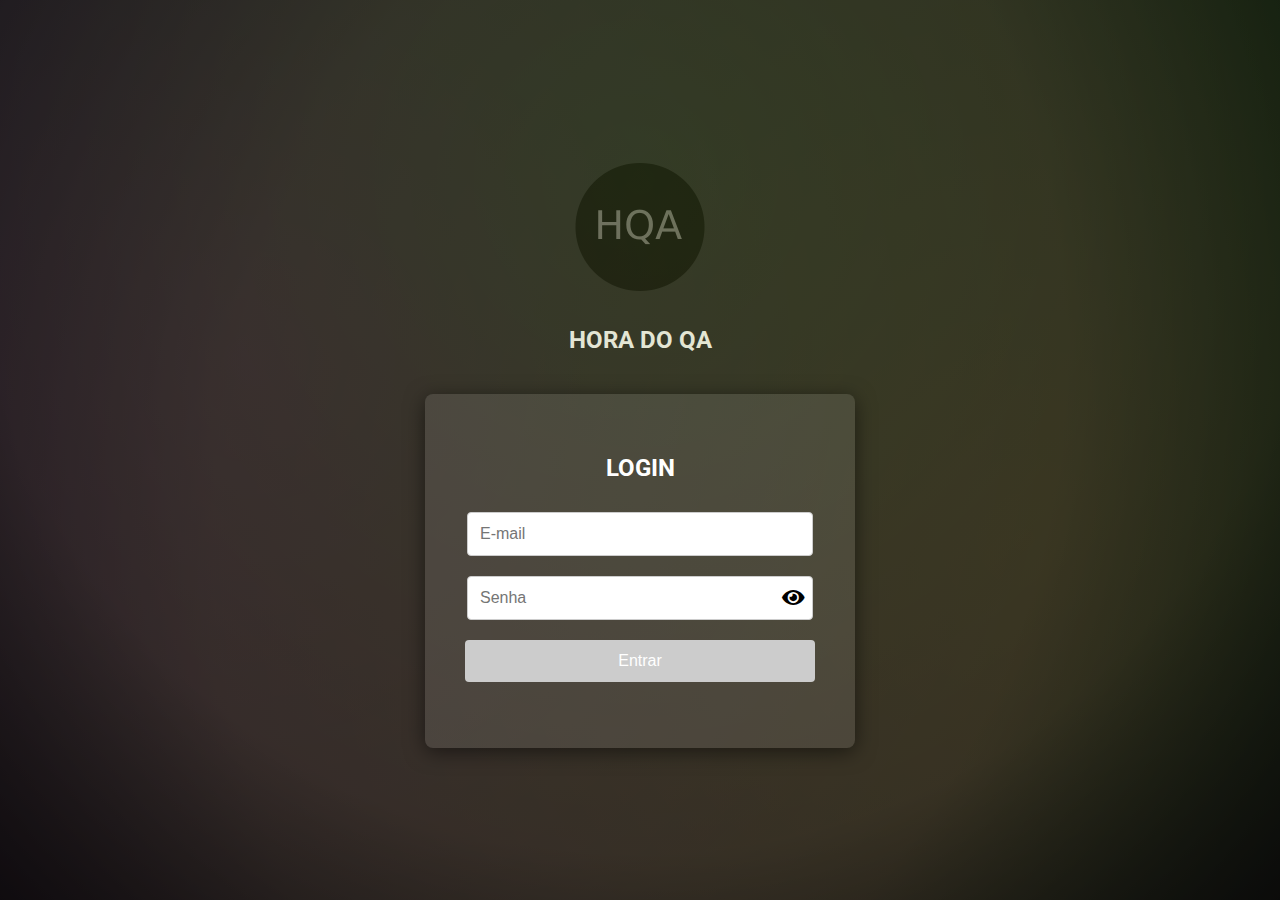
<file: login/index.html>
<!DOCTYPE html>
<html lang="pt-BR">
<head>
    <meta charset="UTF-8">
    <meta name="viewport" content="width=device-width, initial-scale=1.0">
    <title>Hora do QA</title>
    <link rel="stylesheet" href="style.css">
    <link href="https://fonts.googleapis.com/css2?family=Roboto:wght@400&display=swap" rel="stylesheet">
    <link href="https://cdnjs.cloudflare.com/ajax/libs/font-awesome/5.15.4/css/all.min.css" rel="stylesheet">
</head>
<body>
    <div class="image-container">
        <img src="hqa.png" alt="HQA">
        <h2>Hora do QA</h2>
    </div>

    <div class="login-container">
        <h2>LOGIN</h2>
        <input type="email" id="username" placeholder="E-mail" required>
        
        <div class="password-container">
            <input type="password" id="password" placeholder="Senha" required>
            <i class="fas fa-eye" id="toggle-password" onclick="togglePassword()"></i> <!-- Ícone de olho -->
        </div>
        
        <button id="login-button" onclick="login()" disabled>Entrar</button> <!-- Botão inicialmente desabilitado -->
        <p id="error-message" class="error"></p>
    </div>

    <script src="script.js"></script>
</body>
</html>
</file>
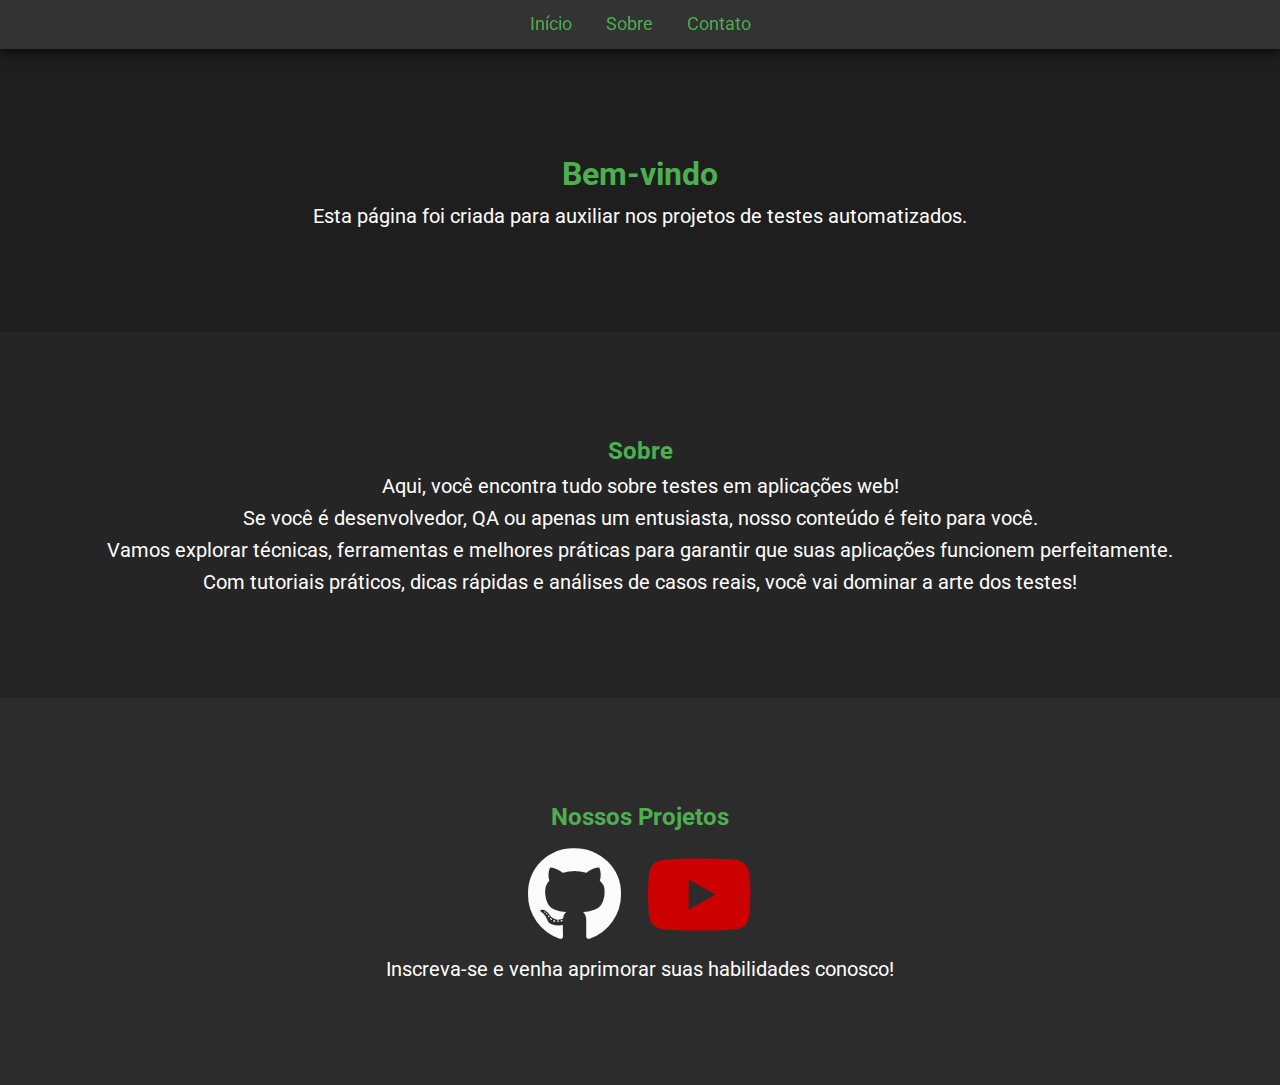
<file: login/welcome/index.html>
<!DOCTYPE html>
<html lang="pt-br">

<head>
    <meta charset="UTF-8">
    <meta name="viewport" content="width=device-width, initial-scale=1.0">
    <title>Página Inicial</title>
    <link rel="stylesheet" href="style.css">
    <link href="https://fonts.googleapis.com/css2?family=Roboto:wght@400&display=swap" rel="stylesheet">
    <link href="https://cdnjs.cloudflare.com/ajax/libs/font-awesome/5.15.4/css/all.min.css" rel="stylesheet">
    <link href="https://use.fontawesome.com/releases/v5.13.1/css/all.css" rel="stylesheet">
</head>

<body>
    <!-- Menu Fixo no Topo -->
    <header class="menu">
        <nav>
            <ul>
                <li><a href="#inicio">Início</a></li>
                <li><a href="#sobre">Sobre</a></li>
                <li><a href="#contato">Contato</a></li>
            </ul>
        </nav>
    </header>

    <!-- Seções de Conteúdo -->
    <section id="inicio" class="section inicio">
        <h1>Bem-vindo</h1>
        <p>Esta página foi criada para auxiliar nos projetos de testes automatizados.</p>
    </section>

    <section id="sobre" class="section sobre">
        <h2>Sobre</h2>
        <p>Aqui, você encontra tudo sobre testes em aplicações web! </p>
        <p>Se você é desenvolvedor, QA ou apenas um entusiasta, nosso conteúdo é feito para você. </p>
        <p>Vamos explorar técnicas, ferramentas e melhores práticas para garantir que suas aplicações funcionem
            perfeitamente.</p>
        <p>Com tutoriais práticos, dicas rápidas e análises de casos reais, você vai dominar a arte dos testes!</p>
    </section>

    <section id="contato" class="section contato">
        <h2>Nossos Projetos</h2>

        <div class="icons-social">
            <a href="https://github.com/horadoqa">
                <i class="fab fa-github" aria-hidden="true" title="Github"></i>
                <span class="sr-only">Github</span>
            </a>
            <a href="https://www.youtube.com/@horadoqa">
                <i class="fab fa-youtube" aria-hidden="true" title="Youtube"></i>
                <span class="sr-only">Youtube</span>
            </a>
        <p>Inscreva-se e venha aprimorar suas habilidades conosco!</p>
        </div>
    </section>
</body>

</html>
</file>
<file: login/style.css>
body {
    display: flex;
    flex-direction: column;
    justify-content: center;
    align-items: center;
    height: 100vh;
    font-family: 'Roboto', sans-serif;
    background-color: #1a1a1a;
    margin: 0;
    position: relative;
    overflow: hidden;
}

body::before {
    content: '';
    position: absolute;
    top: 0;
    left: 0;
    right: 0;
    bottom: 0;
    background: radial-gradient(circle at 50% 20%, rgba(0, 255, 0, 0.2) 0%, rgba(0, 255, 0, 0.1) 70%, rgba(0, 0, 0, 0.8) 100%),
                radial-gradient(circle at 20% 40%, rgba(255, 0, 255, 0.2) 0%, rgba(255, 0, 255, 0.1) 70%, rgba(0, 0, 0, 0.8) 100%),
                radial-gradient(circle at 80% 60%, rgba(255, 165, 0, 0.2) 0%, rgba(255, 165, 0, 0.1) 70%, rgba(0, 0, 0, 0.8) 100%);
    opacity: 0.6;
    z-index: 1;
}

.image-container {
    margin-bottom: 20px;
    text-align: center;
}

.image-container img {
    width: 150px;
    height: auto;
}

.login-container {
    position: relative;
    background: rgba(255, 255, 255, 0.1);
    padding: 40px;
    border-radius: 8px;
    box-shadow: 0 4px 20px rgba(0, 0, 0, 0.5);
    width: 90%;
    max-width: 350px;
    text-align: center;
    z-index: 2;
}

h2 {
    color: #fff;
    margin-bottom: 20px;
    text-transform: uppercase;
}

input[type="email"],
input[type="password"],
input[type="text"] {
    width: calc(100% - 30px);
    padding: 12px;
    margin: 10px 0;
    border: 1px solid #ccc;
    border-radius: 4px;
    font-size: 16px;
    transition: border-color 0.3s ease;
}

input[type="email"]:focus,
input[type="password"]:focus,
input[type="text"]:focus {
    border-color: #fff;
    outline: none;
}

.password-container {
    position: relative;
    width: 100%;
}

.password-container i {
    position: absolute;
    right: 10px;
    top: 50%;
    transform: translateY(-50%);
    cursor: pointer;
    color: black;
    font-size: 20px;
    transition: color 0.3s ease;
}

.password-container i:hover {
    color: #4CAF50;
}

button {
    width: 100%;
    padding: 12px;
    margin: 10px 0;
    background-color: #4CAF50;
    color: white;
    border: none;
    border-radius: 4px;
    cursor: pointer;
    font-size: 16px;
    transition: background-color 0.3s ease;
}

button:hover {
    background-color: #058509;
}

button:disabled {
    background-color: #ccc; /* Cor cinza para o botão desabilitado */
    cursor: not-allowed; /* Cursor em forma de 'não permitido' */
}

#error-message {
    color: red;
    margin-top: 10px;
    display: none;
}

#error-message.error {
    display: block;
}
</file>
<file: login/welcome/style.css>
/* Reset básico */
* {
    margin: 0;
    padding: 0;
    box-sizing: border-box;
}

body {
    font-family: 'Roboto', sans-serif;
    background-color: #1a1a1a; /* Fundo escuro */
    color: #fff; /* Texto branco */
    line-height: 1.6;
}


/* Estilo do Menu Fixo */
.menu {
    background-color: #333; /* Fundo do menu */
    position: sticky;
    top: 0;
    z-index: 10;
    width: 100%;
    padding: 10px 0;
    text-align: center;
    box-shadow: 0 4px 10px rgba(0, 0, 0, 0.7); /* Sombra do menu */
}

.menu ul {
    list-style-type: none;
    margin: 0;
    padding: 0;
}

.menu ul li {
    display: inline-block;
    margin: 0 15px;
}

.menu ul li a {
    color: #4CAF50; /* Laranja Halloween */
    text-decoration: none;
    font-size: 18px;
    transition: color 0.3s;
}

.menu ul li a:hover {
    color: #fff; /* Branco ao passar o mouse */
}

/* Estilo das Seções */
.section {
    padding: 100px 20px;
    text-align: center;
}

.inicio {
    background-color: #1e1e1e;
}

.sobre {
    background-color: #252525;
}

.contato {
    background-color: #2c2c2c;
}

/* Efeitos e Estilo Halloween */
h1, h2, h3, h4, h5, h6 {
    color: #4CAF50; /* Laranja Halloween */
}

p {
    font-size: 20px;
}

.fa-youtube {
    color: #cc0000; /* Cor mais escura ao passar o mouse */
}

.fa-github {
    color: #fbfbfb; /* Cor mais escura ao passar o mouse */
}

.icons-social i {
	font-size: 6em;
}

.icons-social i {
	padding: 10px;
}

.icons-social a {
  text-decoration: none;
}
</file>
